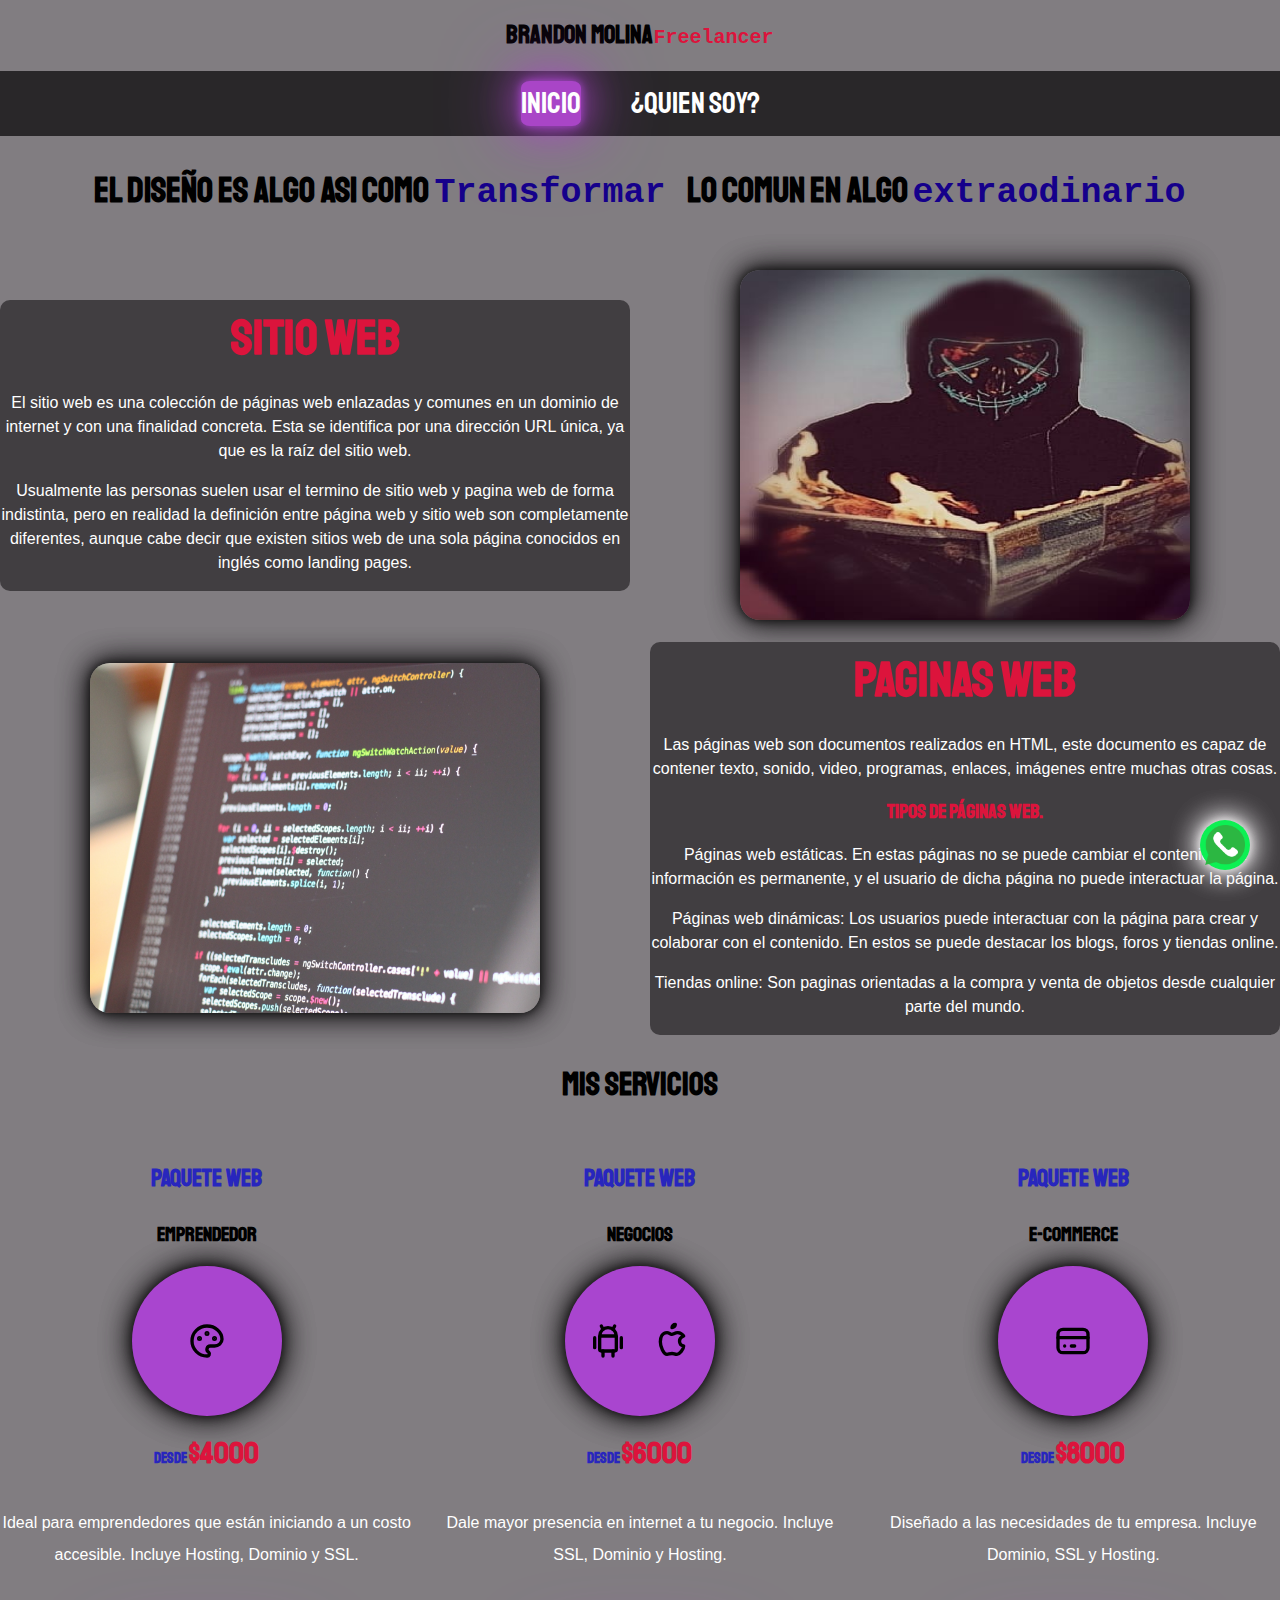
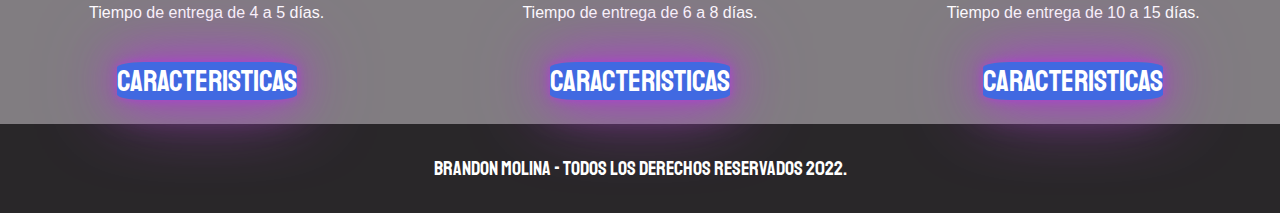
<file: index.html>
<!DOCTYPE html>
<html lang="en">
<head>
    <meta charset="UTF-8">
    <meta http-equiv="X-UA-Compatible" content="IE=edge">
    <meta name="viewport" content="width=device-width, initial-scale=1.0">
    <title>Desarrollo Web</title>
    <link rel="stylesheet" href="css/normalize.css">
    <link href="https://fonts.googleapis.com/css2?family=Staatliches&display=swap" rel="stylesheet">
    <link rel="stylesheet" href="css/estilos.css">
    
</head>
<body>
    <a href="https://wa.me/525535648627?text=Quiero%20realizar%20un%20proyecto%20web" class="btn-wsp" target="_blank">
        <img src="img/icono.png"  class="icon-whatsapp">
	</a>
    <header>
        <h1 class="logo">Brandon Molina<samp class="titulo">Freelancer</samp> </h1>
    </header>
    <nav class="navegacion">
        <a class="navegacion__enlace navegacion__enlace--Activo" href="#">Inicio</a>
        <a class="navegacion__enlace" href="sobremi.html">¿Quien soy?</a>
    </nav>
    <main>
        
        <h2 class="intro">El diseño es algo asi como <samp class="luz">Transformar </samp>lo comun en algo <samp class="luz">extraodinario</samp> </h2>
        <section>

            <div class="nosotros">

                <img class="nosotros__imagen" src="img/br.jpg" alt="imagen nosotros">
                <div class="nosotros__contenido">
                    <h3 class="Sitio">Sitio web</h3>
                    <p>El sitio web es una colección de páginas web enlazadas y comunes en un dominio de internet y con una finalidad concreta. Esta se identifica por una dirección URL única, ya que es la raíz del sitio web.</p>
                    <p>Usualmente las personas suelen usar el termino de sitio web y pagina web de forma indistinta, pero en realidad la definición entre página web y sitio web son completamente diferentes, aunque cabe decir que existen sitios web de una sola página conocidos en inglés como landing pages.</p>
                </div>
                

                <img class="nosotros__imagen--d" src="img/br4.jpg" alt="imagen nosotros">
                <div class="nosotros__contenido--d">
                    <h3 class="Sitio">Paginas web</h3>
                    <p>Las páginas web son documentos realizados en HTML, este documento es capaz de contener texto, sonido, video, programas, enlaces, imágenes entre muchas otras cosas.</p>
                    <h3 class="tiposdepaginas"> Tipos de páginas web.</h3>
                    <p>Páginas web estáticas. En estas páginas no se puede cambiar el contenido. La información es permanente, y el usuario de dicha página no puede interactuar la página.</p>
                    <p>Páginas web dinámicas: Los usuarios puede interactuar con la página para crear y colaborar con el contenido. En estos se puede destacar los blogs, foros y tiendas online.</p>
                    <p>Tiendas online: Son paginas orientadas a la compra y venta de objetos desde cualquier parte del mundo.</p>
                </div>
            
            </div>
            

        </section>
        
        <h2>Mis servicios</h2>
        <div class="servicios">
            <section class="servicio">
                <h3>Paquete web</h3>
                <h2 class="basico">Emprendedor</h2>
                <div class="iconos">
                    <svg xmlns="http://www.w3.org/2000/svg" class="icon icon-tabler icon-tabler-palette" width="40" height="40" viewBox="0 0 24 24" stroke-width="2" stroke="#000000" fill="none" stroke-linecap="round" stroke-linejoin="round">
                        <path stroke="none" d="M0 0h24v24H0z" fill="none"/>
                        <path d="M12 21a9 9 0 1 1 0 -18a9 8 0 0 1 9 8a4.5 4 0 0 1 -4.5 4h-2.5a2 2 0 0 0 -1 3.75a1.3 1.3 0 0 1 -1 2.25" />
                        <circle cx="7.5" cy="10.5" r=".5" fill="currentColor" />
                        <circle cx="12" cy="7.5" r=".5" fill="currentColor" />
                        <circle cx="16.5" cy="10.5" r=".5" fill="currentColor" />
                    </svg>
                </div>
                <h3 class="desde">desde <span class="precio">$4000</span></h3>
                <p>Ideal para emprendedores que están iniciando a un costo accesible. Incluye Hosting, Dominio y SSL.</p>
                <p class="tiempo">Tiempo de entrega de 4 a 5 días.</p>
                <nav>
                    <a href="emprendor.html" class="navegacion__enlace navegacion__enlace--Activo navegacion__enla">Caracteristicas</a>
                </nav>
            </section>

            <section class="servicio">
                <h3>Paquete web</h3>
                <h2 class="basico">Negocios</h2>
                <div class="iconos">
                    <svg xmlns="http://www.w3.org/2000/svg" class="icon icon-tabler icon-tabler-brand-android" width="40" height="40" viewBox="0 0 24 24" stroke-width="2" stroke="#000000" fill="none" stroke-linecap="round" stroke-linejoin="round">
                        <path stroke="none" d="M0 0h24v24H0z" fill="none"/>
                        <line x1="4" y1="10" x2="4" y2="16" />
                        <line x1="20" y1="10" x2="20" y2="16" />
                        <path d="M7 9h10v8a1 1 0 0 1 -1 1h-8a1 1 0 0 1 -1 -1v-8a5 5 0 0 1 10 0" />
                        <line x1="8" y1="3" x2="9" y2="5" />
                        <line x1="16" y1="3" x2="15" y2="5" />
                        <line x1="9" y1="18" x2="9" y2="21" />
                        <line x1="15" y1="18" x2="15" y2="21" />
                    </svg>
                    <svg xmlns="http://www.w3.org/2000/svg" class="icon icon-tabler icon-tabler-brand-apple" width="40" height="40" viewBox="0 0 24 24" stroke-width="2" stroke="#000000" fill="none" stroke-linecap="round" stroke-linejoin="round">
                        <path stroke="none" d="M0 0h24v24H0z" fill="none"/>
                        <path d="M9 7c-3 0 -4 3 -4 5.5c0 3 2 7.5 4 7.5c1.088 -.046 1.679 -.5 3 -.5c1.312 0 1.5 .5 3 .5s4 -3 4 -5c-.028 -.01 -2.472 -.403 -2.5 -3c-.019 -2.17 2.416 -2.954 2.5 -3c-1.023 -1.492 -2.951 -1.963 -3.5 -2c-1.433 -.111 -2.83 1 -3.5 1c-.68 0 -1.9 -1 -3 -1z" />
                        <path d="M12 4a2 2 0 0 0 2 -2a2 2 0 0 0 -2 2" />
                    </svg>
                </div>
                <h3 class="desde">desde <span class="precio">$6000</span></h3>
                <p>Dale mayor presencia en internet a tu negocio. Incluye SSL, Dominio y Hosting.</p>
                <p class="tiempo">Tiempo de entrega de 6 a 8 días.</p>
                <nav>
                    <a href="negocios.html" class="navegacion__enlace navegacion__enlace--Activo navegacion__enla">Caracteristicas</a>
                </nav>
            </section>

            <section class="servicio">
                <h3>Paquete web</h3>
                <h2 class="basico">E-Commerce</h2>
                <div class="iconos">
                    <svg xmlns="http://www.w3.org/2000/svg" class="icon icon-tabler icon-tabler-credit-card" width="40" height="40" viewBox="0 0 24 24" stroke-width="2" stroke="#000000" fill="none" stroke-linecap="round" stroke-linejoin="round">
                        <path stroke="none" d="M0 0h24v24H0z" fill="none"/>
                        <rect x="3" y="5" width="18" height="14" rx="3" />
                        <line x1="3" y1="10" x2="21" y2="10" />
                        <line x1="7" y1="15" x2="7.01" y2="15" />
                        <line x1="11" y1="15" x2="13" y2="15" />
                    </svg>
                </div>
                <h3 class="desde">desde <span class="precio">$8000</span></h3>
                <p>Diseñado a las necesidades de tu empresa. Incluye Dominio, SSL y Hosting.</p>
                <p class="tiempo">Tiempo de entrega de 10 a 15 días.</p>
                <nav>
                    <a href="E-commerce.html" class="navegacion__enlace navegacion__enlace--Activo navegacion__enla">Caracteristicas</a>
                </nav>
            </section>
        </div>
        <section>
    </main>
    <footer class="footer">
        <p class="footer__texto">Brandon Molina - todos los derechos reservados 2022.</p>
    </footer>
</body>
</html>
</file>
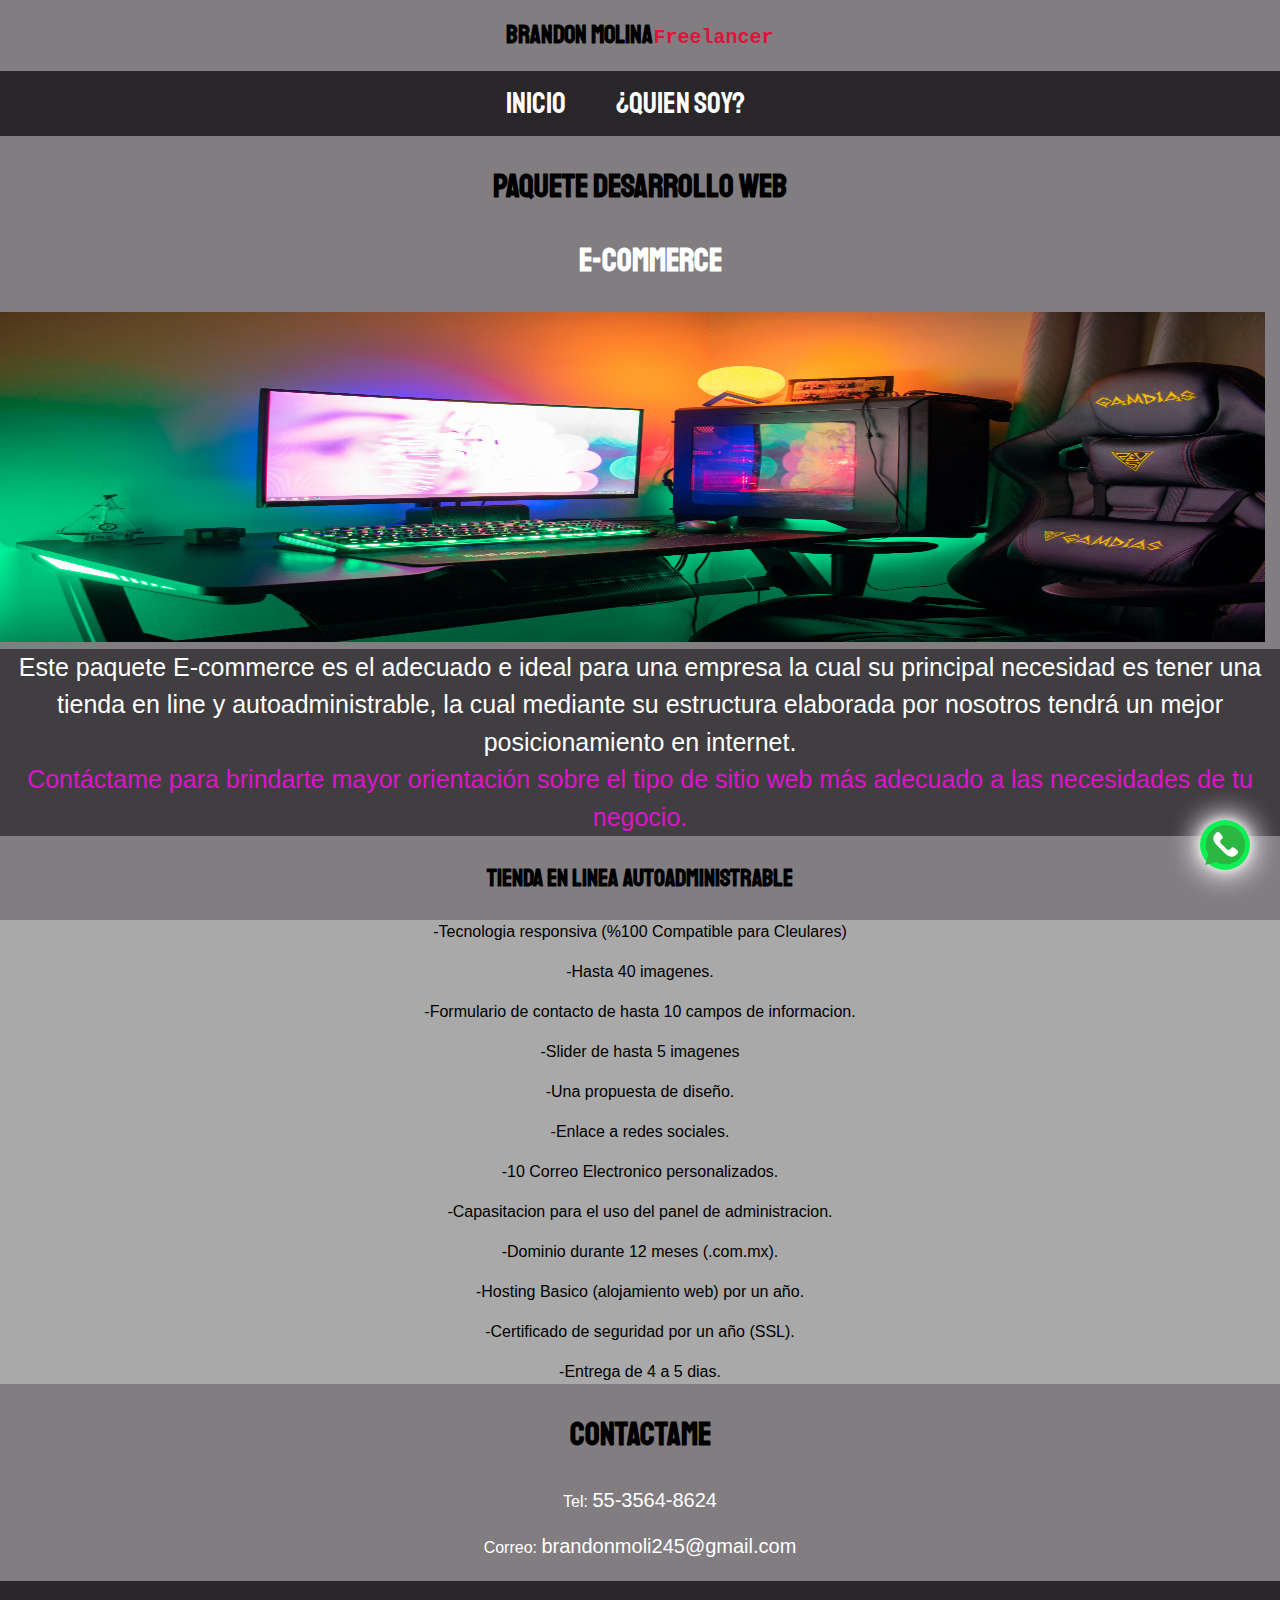
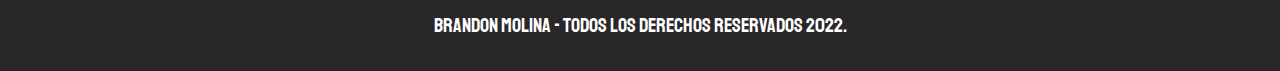
<file: E-commerce.html>
<!DOCTYPE html>
<html lang="en">
<head>
    <meta charset="UTF-8">
    <meta http-equiv="X-UA-Compatible" content="IE=edge">
    <meta name="viewport" content="width=device-width, initial-scale=1.0">
    <title>Diseño E-commerce</title>
    <link rel="stylesheet" href="css/normalize.css">
    <link href="https://fonts.googleapis.com/css2?family=Staatliches&display=swap" rel="stylesheet">
    <link rel="stylesheet" href="css/estilos.css">
</head>
<body>
    <header>
        <h1 class="logo">Brandon Molina<samp class="titulo">Freelancer</samp> </h1>
    </header>
    <nav class="navegacion">
        <a class="navegacion__enlace" href="index.html">Inicio</a>
        <a class="navegacion__enlace" href="sobremi.html">¿Quien soy?</a>
        <a href="https://wa.me/525535648627?text=Quiero%20realizar%20un%20proyecto%20web" class="btn-wsp" target="_blank">
            <img src="img/icono.png" alt="" class="icon-whatsapp">
        </a>
    </nav>
    <main>
        <section>
            <h2>Paquete desarrollo web</h2>
            <h2 class="titulo_paq">E-commerce</h2>
        </section>
        <section>
            <div class="servicio_emp">
                <img src="img/img1.jpg" alt="E-commerce" class="img_serv--ecommerce">
                <p class="servcio_emp--contenido">Este paquete E-commerce es el adecuado e ideal para una empresa la cual su principal necesidad es tener una tienda en line y autoadministrable, la cual mediante su estructura elaborada por nosotros tendrá un mejor posicionamiento en internet.</p>
                <p class="servcio_emp--contenido servicio_emp--contenidos">Contáctame para brindarte mayor orientación sobre el tipo de sitio web más adecuado a las necesidades de tu negocio.</p>

            </div>
        </section>
        <section>
            <h3>Tienda en linea autoadministrable</h3>
            <div class="Contendio_paq">
                <p class="Contendio_paqs">-Tecnologia responsiva (%100 Compatible para Cleulares)</p>
                <p class="Contendio_paqs">-Hasta 40 imagenes.</p>
                <p class="Contendio_paqs">-Formulario de contacto de hasta 10 campos de informacion.</p>
                <p class="Contendio_paqs">-Slider de hasta 5 imagenes</p>
                <p class="Contendio_paqs">-Una propuesta de diseño.</p>
                <p class="Contendio_paqs">-Enlace a redes sociales.</p>
                <p class="Contendio_paqs">-10 Correo Electronico personalizados.</p>
                <p class="Contendio_paqs">-Capasitacion para el uso del panel de administracion.</p>
                <p class="Contendio_paqs">-Dominio durante 12 meses (.com.mx).</p>
                <p class="Contendio_paqs">-Hosting Basico (alojamiento web) por un año.</p>
                <p class="Contendio_paqs">-Certificado de seguridad por un año (SSL).</p>
                <p class="Contendio_paqs">-Entrega de 4 a 5 dias.</p>
            </div>
        </section>
        <section class="contacto">
            <h2>Contactame</h2>
            <div>
                <p>Tel:
                    <a href="Tel:5535648627" class="num"> 55-3564-8624</a>
                </p>
            </div>
            <div>
                <p>Correo:
                    <a href="mailto:brandonmoli245@gmail.com" class="correo">brandonmoli245@gmail.com </a>
                </p>
                
            </div>

        </section>
    </main>
    <footer class="footer">
        <p class="footer__texto">Brandon Molina - todos los derechos reservados 2022.</p>
    </footer>
</body>
</html>
</file>
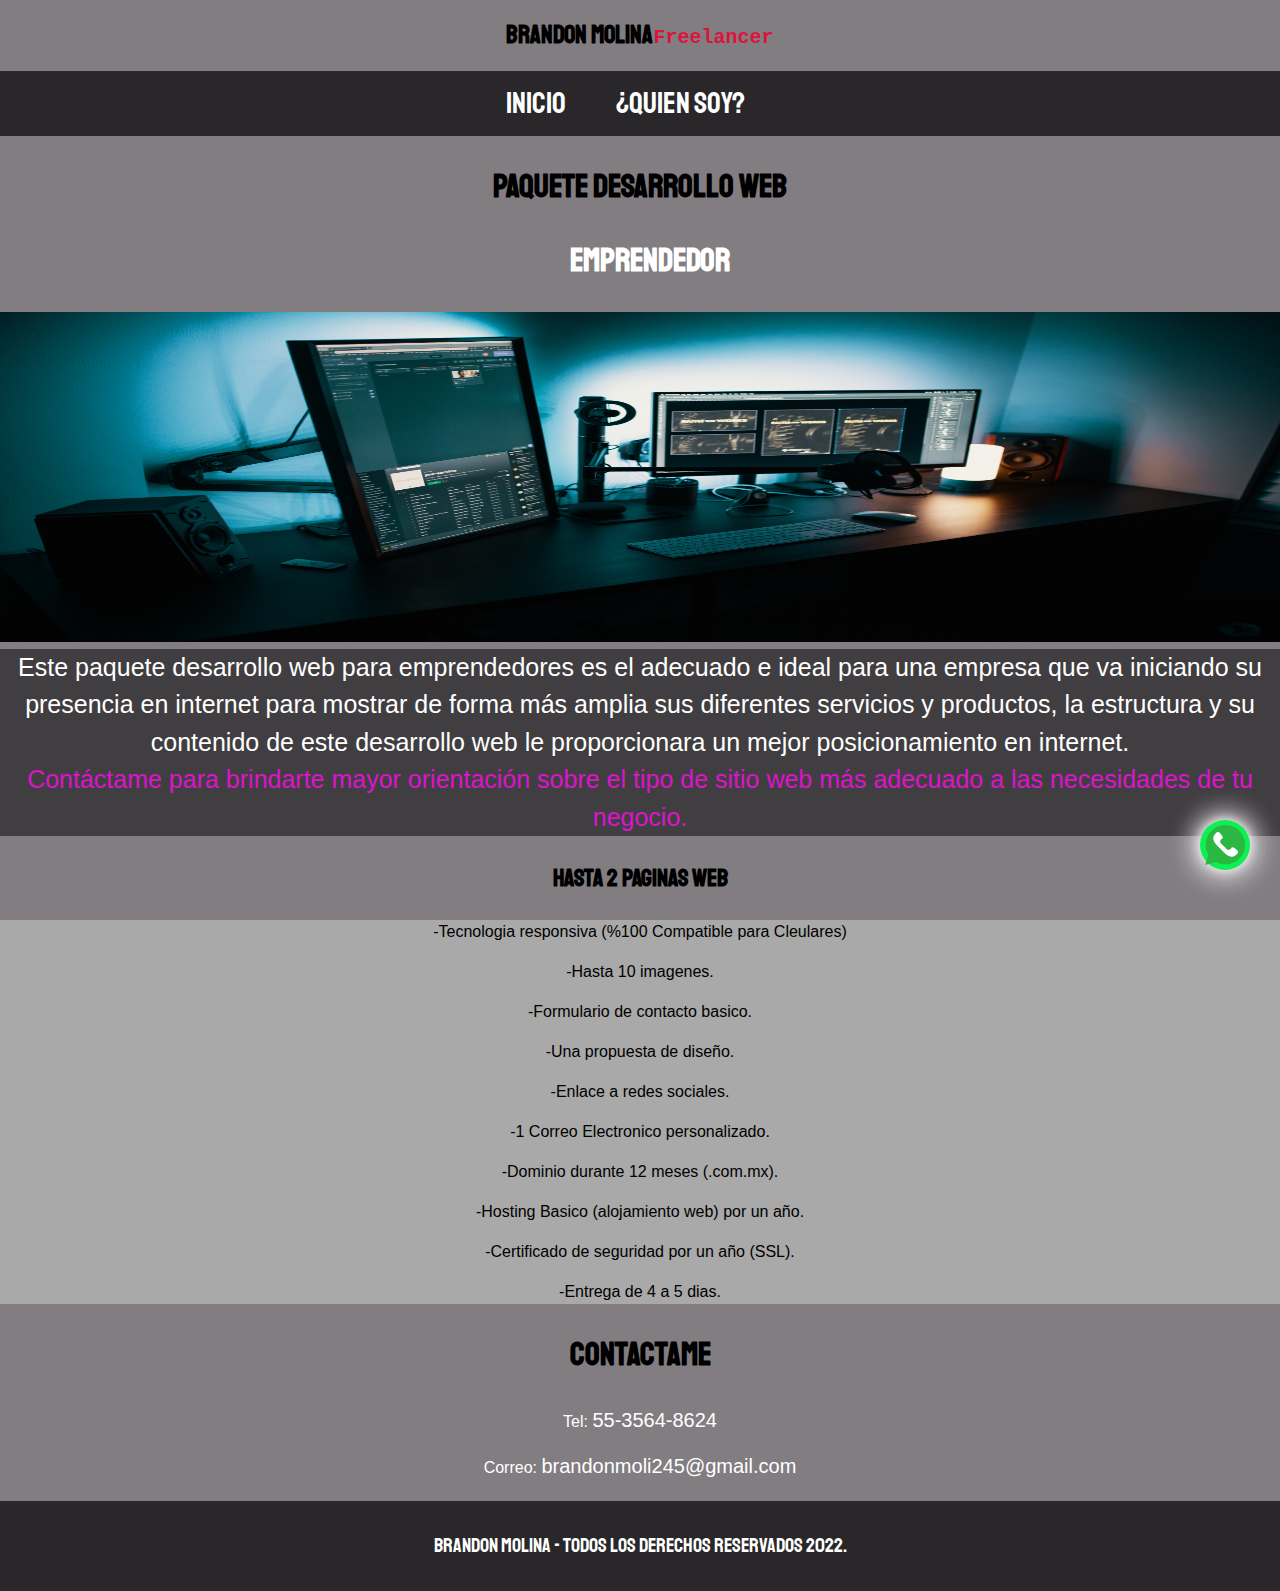
<file: emprendor.html>
<!DOCTYPE html>
<html lang="en">
<head>
    <meta charset="UTF-8">
    <meta http-equiv="X-UA-Compatible" content="IE=edge">
    <meta name="viewport" content="width=device-width, initial-scale=1.0">
    <title>Diseño Emprendedor</title>
    <link rel="stylesheet" href="css/normalize.css">
    <link href="https://fonts.googleapis.com/css2?family=Staatliches&display=swap" rel="stylesheet">
    <link rel="stylesheet" href="css/estilos.css">
</head>
<body>
    <header>
        <h1 class="logo">Brandon Molina<samp class="titulo">Freelancer</samp> </h1>
    </header>
    <nav class="navegacion">
        <a class="navegacion__enlace" href="index.html">Inicio</a>
        <a class="navegacion__enlace" href="sobremi.html">¿Quien soy?</a>
        <a href="https://wa.me/525535648627?text=Quiero%20realizar%20un%20proyecto%20web" class="btn-wsp" target="_blank">
            <img src="img/icono.png" alt="" class="icon-whatsapp">
        </a>
    </nav>
    <main>
        <section>
            <h2>Paquete desarrollo web</h2>
            <h2 class="titulo_paq">Emprendedor</h2>
        </section>
        <section>
            <div class="servicio_emp">
                <img src="img/br5.jpg" alt="Desallo web" class="img_serv">
                <p class="servcio_emp--contenido">Este paquete desarrollo web para emprendedores es el adecuado e ideal para una empresa que va iniciando su presencia en internet para mostrar de forma más amplia sus diferentes servicios y productos, la estructura y su contenido de este desarrollo web le proporcionara un mejor posicionamiento en internet.</p>
                <p class="servcio_emp--contenido servicio_emp--contenidos">Contáctame para brindarte mayor orientación sobre el tipo de sitio web más adecuado a las necesidades de tu negocio.</p>

            </div>
        </section>
        <section>
            <h3>hasta 2 paginas web</h3>
            <div class="Contendio_paq">
                <p class="Contendio_paqs">-Tecnologia responsiva (%100 Compatible para Cleulares)</p>
                <p class="Contendio_paqs">-Hasta 10 imagenes.</p>
                <p class="Contendio_paqs">-Formulario de contacto basico.</p>
                <p class="Contendio_paqs">-Una propuesta de diseño.</p>
                <p class="Contendio_paqs">-Enlace a redes sociales.</p>
                <p class="Contendio_paqs">-1 Correo Electronico personalizado.</p>
                <p class="Contendio_paqs">-Dominio durante 12 meses (.com.mx).</p>
                <p class="Contendio_paqs">-Hosting Basico (alojamiento web) por un año.</p>
                <p class="Contendio_paqs">-Certificado de seguridad por un año (SSL).</p>
                <p class="Contendio_paqs">-Entrega de 4 a 5 dias.</p>
            </div>
        </section>
        <section class="contacto">
            <h2>Contactame</h2>
            <div>
                <p>Tel:
                    <a href="Tel:5535648627" class="num"> 55-3564-8624</a>
                </p>
            </div>
            <div>
                <p>Correo:
                    <a href="mailto:brandonmoli245@gmail.com" class="correo">brandonmoli245@gmail.com </a>
                </p>
                
            </div>

        </section>
    </main>
    <footer class="footer">
        <p class="footer__texto">Brandon Molina - todos los derechos reservados 2022.</p>
    </footer>
</body>
</html>
</file>
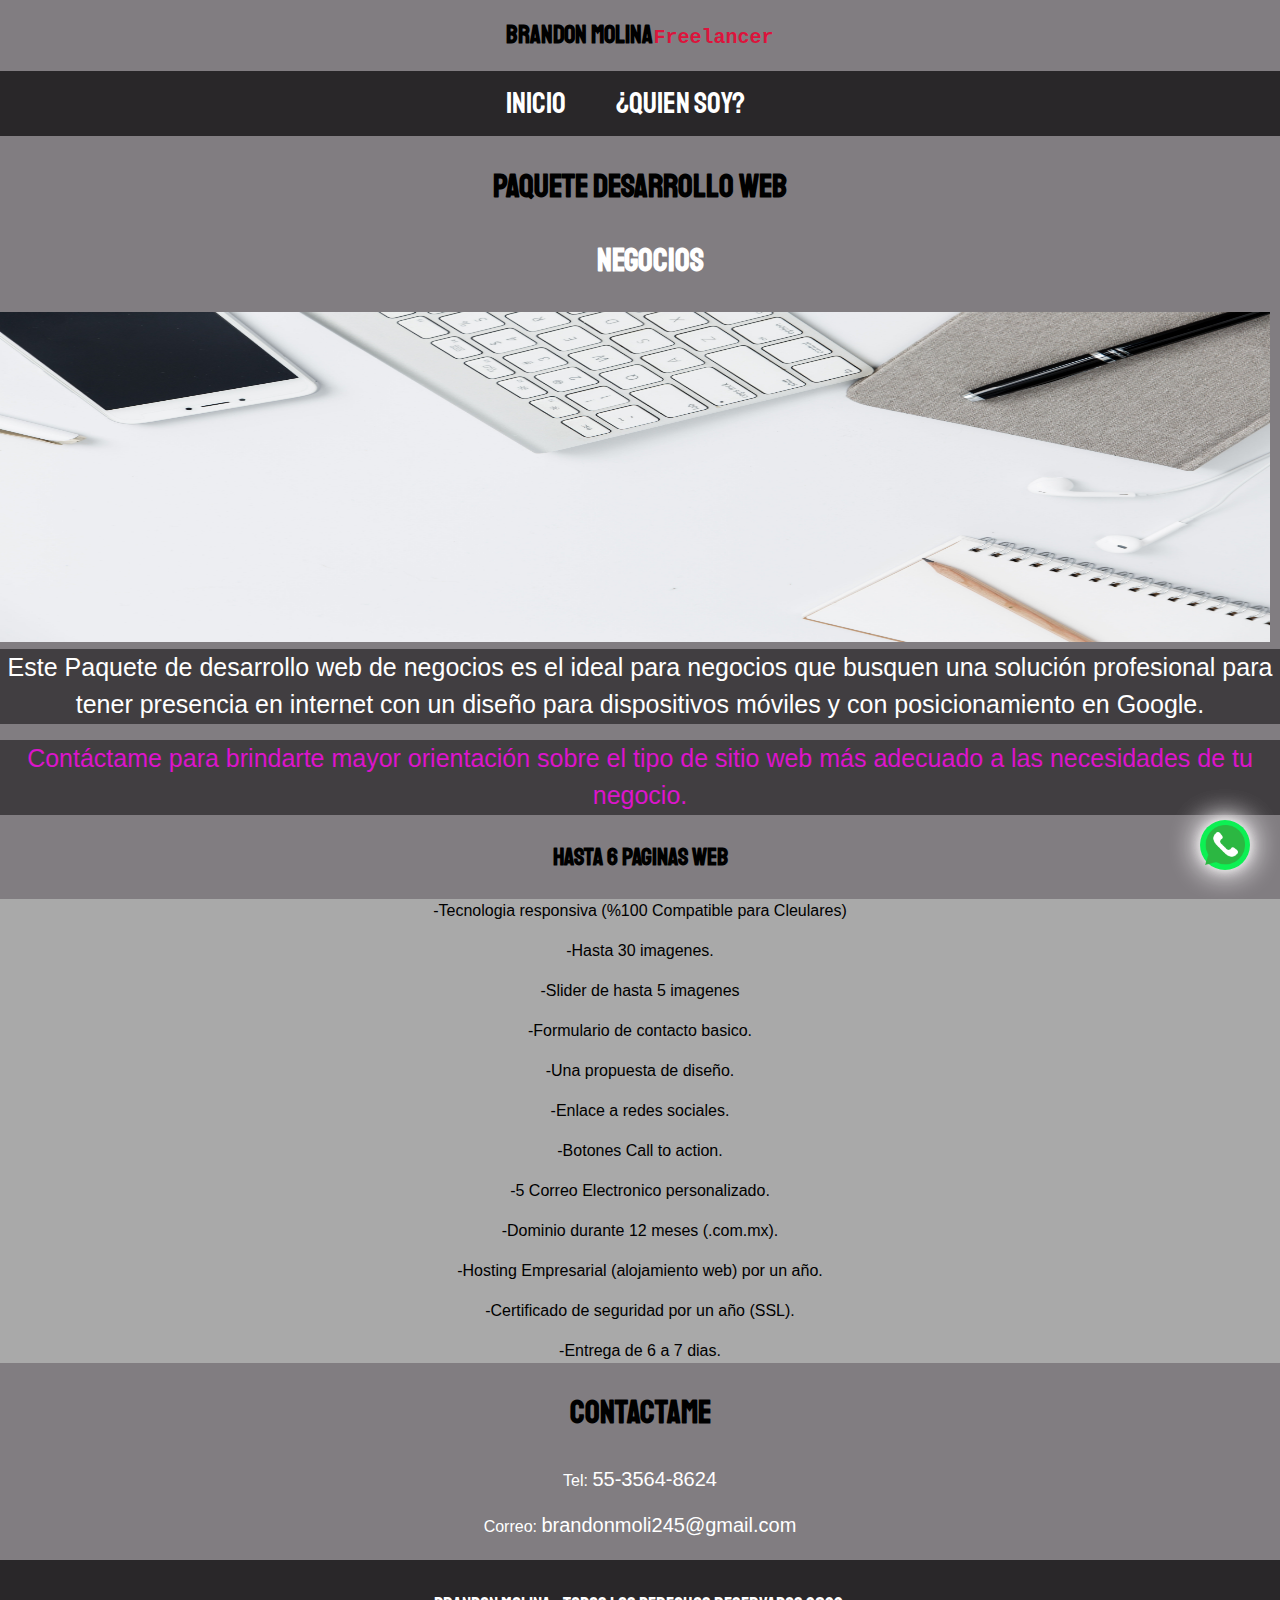
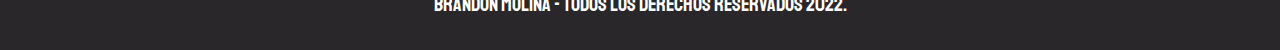
<file: negocios.html>
<!DOCTYPE html>
<html lang="en">
<head>
    <meta charset="UTF-8">
    <meta http-equiv="X-UA-Compatible" content="IE=edge">
    <meta name="viewport" content="width=device-width, initial-scale=1.0">
    <title>Diseño para negocios</title>
    <link rel="stylesheet" href="css/normalize.css">
    <link href="https://fonts.googleapis.com/css2?family=Staatliches&display=swap" rel="stylesheet">
    <link rel="stylesheet" href="css/estilos.css">
</head>
<body>
    <header>
        <h1 class="logo">Brandon Molina<samp class="titulo">Freelancer</samp> </h1>
    </header>
    <nav class="navegacion">
        <a class="navegacion__enlace" href="index.html">Inicio</a>
        <a class="navegacion__enlace" href="sobremi.html">¿Quien soy?</a>
        <a href="https://wa.me/525535648627?text=Quiero%20realizar%20un%20proyecto%20web" class="btn-wsp" target="_blank">
            <img src="img/icono.png" alt="whatsapp-contacto" class="icon-whatsapp">
        </a>
    </nav>
    <main>
        <section>
            <h2>Paquete desarrollo web</h2>
            <h2 class="titulo_paq">Negocios</h2>
        </section>
        <section>
            <div class="servicio_emp">
                <img src="img/br6.jpg" alt="Desallo web" class="img_serv-neg">
                <p class="servcio_emp--contenido">Este Paquete de desarrollo web de negocios es el ideal para negocios que busquen una solución profesional para tener presencia en internet con un diseño para dispositivos móviles y con posicionamiento en Google.<p>
                <p class="servcio_emp--contenido servicio_emp--contenidos">Contáctame para brindarte mayor orientación sobre el tipo de sitio web más adecuado a las necesidades de tu negocio.</p>

            </div>
        </section>
        <section>
            <h3>Hasta 6 paginas web</h3>
            <div class="Contendio_paq">
                <p class="Contendio_paqs">-Tecnologia responsiva (%100 Compatible para Cleulares)</p>
                <p class="Contendio_paqs">-Hasta 30 imagenes.</p>
                <p class="Contendio_paqs">-Slider de hasta 5 imagenes</p>
                <p class="Contendio_paqs">-Formulario de contacto basico.</p>
                <p class="Contendio_paqs">-Una propuesta de diseño.</p>
                <p class="Contendio_paqs">-Enlace a redes sociales.</p>
                <p class="Contendio_paqs">-Botones Call to action.</p>
                <p class="Contendio_paqs">-5 Correo Electronico personalizado.</p>
                <p class="Contendio_paqs">-Dominio durante 12 meses (.com.mx).</p>
                <p class="Contendio_paqs">-Hosting Empresarial (alojamiento web) por un año.</p>
                <p class="Contendio_paqs">-Certificado de seguridad por un año (SSL).</p>
                <p class="Contendio_paqs">-Entrega de 6 a 7 dias.</p>
            </div>
        </section>
        <section class="contacto">
            <h2>Contactame</h2>
            <div>
                <p>Tel:
                    <a href="Tel:5535648627" class="num"> 55-3564-8624</a>
                </p>
            </div>
            <div>
                <p>Correo:
                    <a href="mailto:brandonmoli245@gmail.com" class="correo">brandonmoli245@gmail.com </a>
                </p>
                
            </div>

        </section>
    </main>
    <footer class="footer">
        <p class="footer__texto">Brandon Molina - todos los derechos reservados 2022.</p>
    </footer>
</body>
</html>
</file>
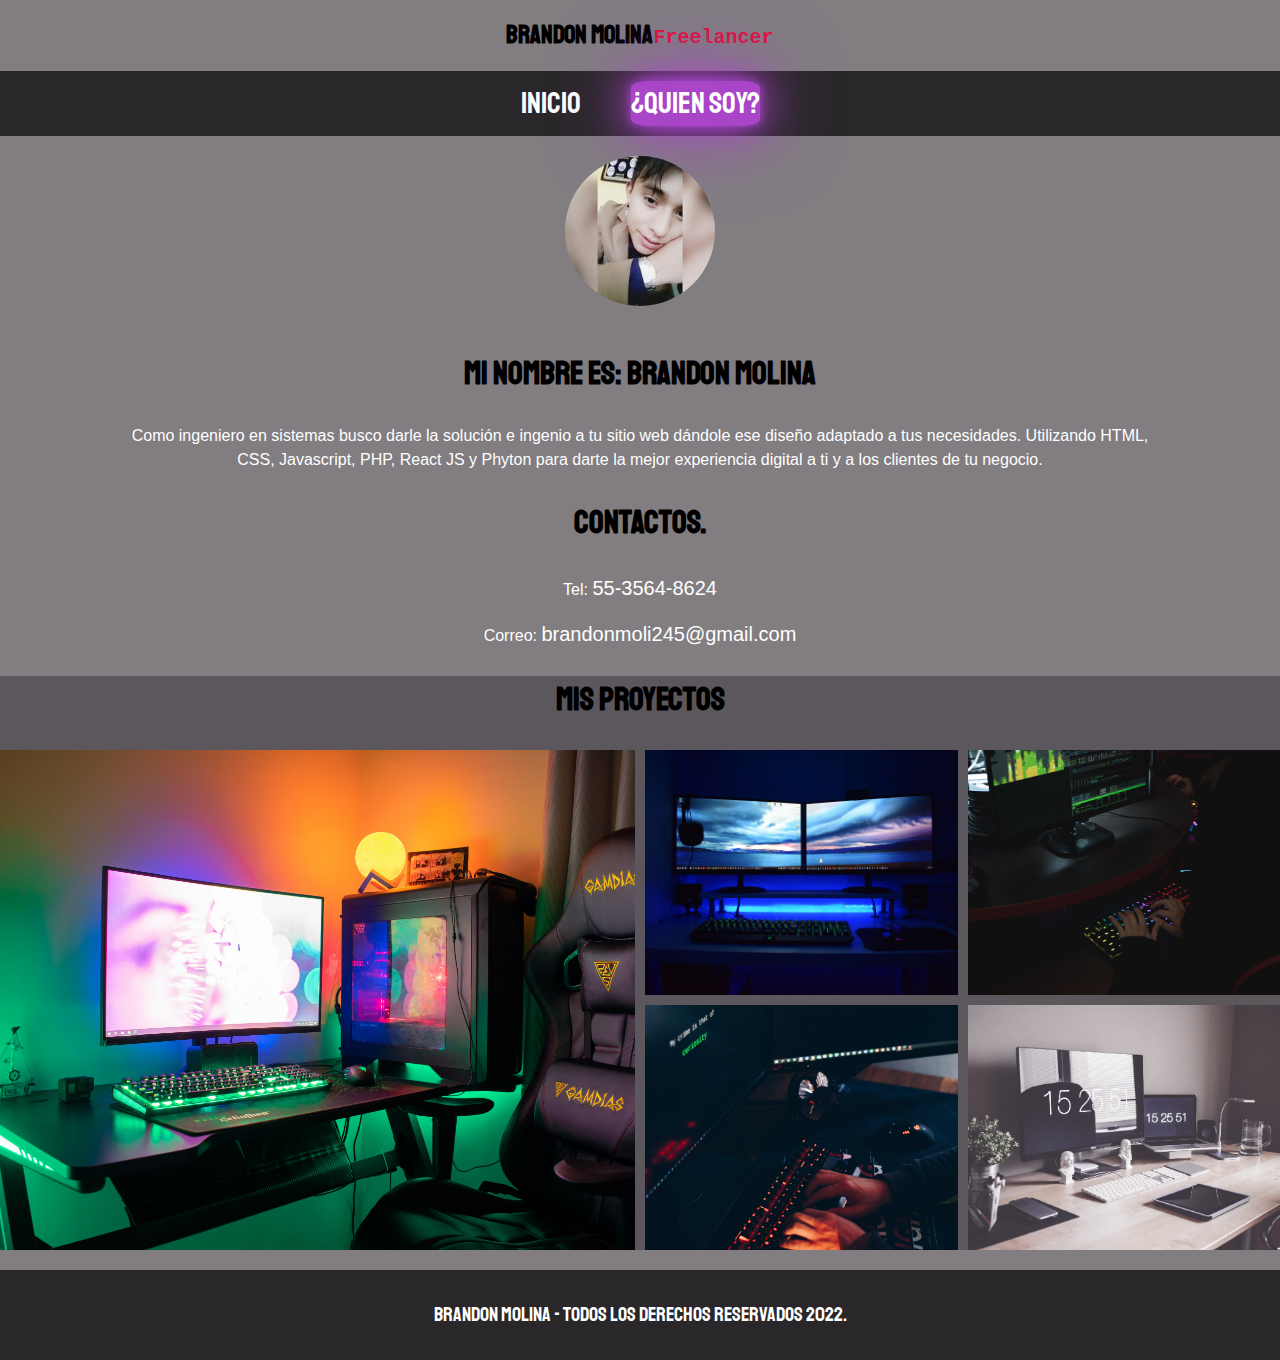
<file: sobremi.html>
<!DOCTYPE html>
<html lang="en">
<head>
    <meta charset="UTF-8">
    <meta http-equiv="X-UA-Compatible" content="IE=edge">
    <meta name="viewport" content="width=device-width, initial-scale=1.0">
    <link rel="stylesheet" href="css/normalize.css">
    <link href="https://fonts.googleapis.com/css2?family=Staatliches&display=swap" rel="stylesheet">
    <link rel="stylesheet" href="css/estilos.css">
    <title>Sobre mi</title>
</head>
<body>
    <header>
        <h1 class="logo">Brandon Molina<samp class="titulo">Freelancer</samp> </h1>
    </header>
    <nav class="navegacion">
        <a href="https://wa.me/525535648627?text=Quiero%20realizar%20un%20proyecto%20web" class="btn-wsp" target="_blank">
            <img src="img/icono.png" alt="" class="icon-whatsapp">
        </a>
        <a class="navegacion__enlace" href="index.html">Inicio</a>
        <a class="navegacion__enlace navegacion__enlace--Activo" href="#">¿Quien soy?</a>
    </nav>

    <main>
        <section class="presentation container">
            <img src="img/br7.jpg" class="presentation_picture" alt="quien soy">

            <h2 class="subtitle">Mi nombre es: Brandon Molina
            </h2>

            <p class="presentation_copy">Como ingeniero en sistemas busco darle la solución e ingenio a tu sitio web dándole ese diseño adaptado a tus necesidades. Utilizando HTML, CSS, Javascript, PHP, React JS y Phyton para darte la mejor experiencia digital a ti y a los clientes de tu negocio.</p>
            <h2>Contactos.</h2>
            <div>
                <p>Tel:
                    <a href="Tel:5535648627" class="num"> 55-3564-8624</a>
                </p>
            </div>
            <div>
                <p>Correo:
                    <a href="mailto:brandonmoli245@gmail.com" class="correo">brandonmoli245@gmail.com </a>
                </p>
                
            </div>
            

        </section>
        <section class="projects">
            <div class="container">
                <h2 class="subtitle">Mis proyectos</h2>
                <div class="projects_grid">

                    <article class="projects_item">
                        <img src="img/img1.jpg" class="projects_img" alt="proyecto">
                        <div class="projects_hover">
                            <h2 class="projects_title">proximamente</h2>
                            <i class="far fa-file-alt projects_icon"></i>
                        </div>
                    </article>

                    <article class="projects_item">
                        <img src="img/img2.jpg" class="projects_img" alt="proyecto">
                        <div class="projects_hover">
                            <h2 class="projects_title">proximamente</h2>
                            <i class="far fa-file-alt projects_icon"></i>
                        </div>
                    </article>

                    <article class="projects_item">
                        <img src="img/img3.jpg" class="projects_img" alt="proyecto">
                        <div class="projects_hover">
                            <h2 class="projects_title">proximamente</h2>
                            <i class="far fa-file-alt projects_icon"></i>
                        </div>
                    </article>

                    <article class="projects_item">
                        <img src="img/img4.jpg" class="projects_img" alt="proyecto">
                        <div class="projects_hover">
                            <h2 class="projects_title">proximamente</h2>
                            <i class="far fa-file-alt projects_icon"></i>
                        </div>
                    </article>

                    <article class="projects_item">
                        <img src="img/img5.jpg" class="projects_img" alt="proyecto">
                        <div class="projects_hover">
                            <h2 class="projects_title">proximamente</h2>
                            <i class="far fa-file-alt projects_icon"></i>
                        </div>
                    </article>

                </div>
            </div>
        </section>
    </main>

    <footer class="footer">
        <p class="footer__texto">Brandon Molina - todos los derechos reservados 2022.</p>
    </footer>
    
    
</body>
</html>
</file>
<file: css/estilos.css>
:root{
    --primario: #4c474cb4;
    --primarioObscuro: #292729;
    --secundario: #ffce00;
    --secundarioObscuro: rgb(233,287,2);
    --blanco: #fff;
    --negro: #000;

    --FuentePrincipal: 'Staatliches', cursive;
}

html {
    box-sizing: border-box;
    font-size: 62.5%;
  }
*, *:before, *:after {
    box-sizing: inherit;
}
body {
    background-color: var(--primario);
    font-size: 1.6rem;
    line-height: 1.5;
}
p{
    font-size: 1.6rem;
    font-family: Arial, Helvetica, sans-serif;
    color: var(--blanco);
}
a{
    text-decoration: none;
}

.contenedor{
    max-width: 120rem;
    margin: 0 auto;
}
h1,h2,h3{
    text-align: center;
    color: var(--negro);
    font-family: var(--FuentePrincipal);
}
h1{
    font-size: 2.5rem;
}
h2{
    font-size: 3.2rem;
}
h3{
    font-size: 2.4rem;
}

/*header*/
.header{
    display: flex;
    justify-content: center;
}
.titulo{
    font-size: 2rem;
    color: rgb(220, 20, 60);
}
.navegacion{
    background-color: var(--primarioObscuro);
    padding: 1rem 0;
    display: flex;
    justify-content: center;
    gap: 2rem;
}
.navegacion__enlace{
    font-family: var(--FuentePrincipal);
    color: var(--blanco);
    font-size: 3rem;
    margin-right: 3rem;
}
.navegacion__enlace:last-of-type{ /*selecciona el ultimo*/
    margin-right: 0;
}
.navegacion__enlace--Activo,
.navegacion__enlace:hover {
    background-color: #a945c7;
    border-radius: 15%;
    box-shadow: 0 0 10px #a945cf, 0 0 40px #a945c7, 0 0 80px #a945c7;
}
.footer{
    background-color: var(--primarioObscuro);
    margin-top: 2rem;
    padding: 1rem;
}
.footer__texto{
    font-family: var(--FuentePrincipal);
    text-align: center;
    font-size: 2rem;
}
.luz{
    color: rgb(21, 0, 139);
}
.intro{
    font-size: 3.5rem;
}
@media (min-width: 768px){
    .nosotros{
        grid-template-columns: repeat(2, 1fr);
        grid-template-rows: 1fr 1fr;
        column-gap: 2rem;
    }
}
.nosotros{
    display: grid;
    grid-template-rows: repeat(4, 1fr);
}
.nosotros__imagen{
    grid-row: 1 / 2;
    border-radius: 2rem;
    margin: auto;
    width: 25rem;
    height: 35rem;
    box-shadow: 0 0 10px #111111, 0 0 30px #201e20, 0 0 30px #201e20;
}
.nosotros__contenido{
    grid-row: 2 / 3;
    width: auto;
    height: auto;
    background-color: #413e41;
    text-align: center;
    border-radius: 1rem;
}
.nosotros__imagen--d{
    grid-row: 3 / 4;
    border-radius: 2rem;
    width: 25rem;
    height: 35rem;
    margin: auto;
    box-shadow: 0 0 10px #111111, 0 0 30px #201e20, 0 0 30px #201e20;
}
.nosotros__contenido--d{
    grid-row: 4 / 5;   
    width: auto;
    height: auto;
    background-color: #413e41;
    text-align: center;
    border-radius: 1rem;
}
@media (min-width: 360px){
    .nosotros__imagen{
        width: 36rem;
        height: 35rem;
    }
    .nosotros__contenido{
        width: auto;
        height: auto;
    }
    .nosotros__imagen--d{
        width: 35rem;
        height: 35rem;
    }
    
}
@media (min-width: 450px){
    .nosotros__imagen{
        width: 50rem;
        height: 35rem;
    }
    .nosotros__imagen--d{
        width: 50rem;
        height: 40rem;
    }
}
@media (min-width: 768px){
    .nosotros{
        grid-template-rows: repeat(2, 1fr);
    }
    .nosotros__imagen{
        grid-column: 2 / 3;
        width: 35rem;
        height: 35rem;
    }
    .nosotros__imagen--d{
        grid-row: 2 / 3;
        width: 35rem;
        height: 35rem;
    }
    .nosotros__contenido{
        grid-column: 1 / 2;
        grid-row: 1 / 2;
    }
    .nosotros__contenido--d{
        grid-column: 2 / 3;
        grid-row: 2 / 3;
    }
}
@media (min-width: 1140px){
    .nosotros__imagen{
        width: 45rem;
        height: 35rem;
    }
    .nosotros__imagen--d{
        width: 45rem;
        height: 35rem;
    }
    .nosotros__contenido{
        margin: auto;
    }
    .nosotros__contenido--d{
        margin: auto;
    }
}



/*sobre mi*/
.presentation{
    padding-top: 0;
    text-align: center;
}
.presentation_picture{
    width: 150px;
    height: 150px;
    border-radius: 50%;
    margin-top: 2rem;
    margin-bottom: 1rem;
    object-fit: cover;
}

.presentation_copy{
    width: 80%;
    margin: 0 auto;
}

.presentation_cta{
    display: inline-block;
    margin-top: 4rem;
    background: #a945c7 ;
    color: #fff;
    text-decoration: none;
    border-radius: 2rem;
}

/*projects*/

.projects{
    background: var(--primario);
}
.projects_grid{
    display: grid;
    height: 500px;
    grid-template-areas: 
    "img1 img1 img2 img3"
    "img1 img1 img4 img5";
    gap: 10px;
}
.projects_item{
    position: relative;
    width: 100%;
    height: 100%;
    overflow: hidden;
}
.projects_img{
    width: 100%;
    height: 100%;
    object-fit: cover;
    cursor: pointer;
}

.projects_item:nth-of-type(1){
    grid-area: img1;
}

.projects_item:nth-of-type(2){
    grid-area: img2;
}

.projects_item:nth-of-type(3){
    grid-area: img3;
}

.projects_item:nth-of-type(4){
    grid-area: img4;
}

.projects_item:nth-of-type(5){
    grid-area: img5;
}

.projects_hover{
    position: absolute;
    background: #dc143c8c;
    top: 0;
    left: 0;
    width: 100%;
    height: 100%;
    color: #fff;
    text-align: center;
    display: flex;
    flex-direction: column;
    justify-content: center;
    transform: translateX(100%);
    cursor: pointer;
    transition: transform .3s ease-in-out;
}

.projects_item:hover .projects_hover{
    transform: translateX(0%);
}

.projects_icon{
    margin-top: 10px;
    font-size: 30px;
}
@media screen and (max-width:800px){
    .projects_grid{
        grid-template-areas: 
        "img1 img1 img2 img2"
        "img1 img1 img3 img3"
        "img4 img4 img5 img5";   
    }
    .contac_title{
        font-size: 12.2px;
        line-height: 20px;
        color: #fff;
    }
}
@media screen and (max-width: 500px){
    .projects_grid{
        grid-template-areas: 
        "img1"
        "img2"
        "img3"
        "img4"
        "img5";
        height: auto;
        grid-template-rows: repeat(5, 250px);
    }
}
/*servicios*/
.servicios{
    scroll-snap-align: center;
    scroll-snap-stop: always;
}

@media (min-width:768px){
    .servicios{
        display: grid;
        grid-template-columns: 1fr 1fr 1fr;
        column-gap: 20px;
    }
}
.servicio{
    display: flex;
    flex-direction: column;
    align-items: center;
}

.servicio h3{
    color: #2826bd;
    font-weight: 700;
}
.servicio p{
    line-height: 2;
    text-align: center;
}
.servicio .iconos{
    height: 15rem;
    width: 15rem;
    background-color: #a945cf;
    box-shadow: 0 0 10px #111111, 0 0 30px #201e20, 0 0 30px #201e20;
    border-radius: 50%;
    display: flex;
    justify-content: space-evenly;
    align-items: center;
}
.desde{
    font-size: 1.5rem;
}
.precio{
    font-size: 3rem;
    color:rgb(220, 20, 60);
}
.basico{
    font-size: 2rem;
    margin-top: 0rem;
}
.tiempo{
    margin-top: 1rem;
    margin-bottom: 3rem;
}
.navegacion__enla{
    background-color: royalblue;
}


.btn-wsp:hover{
    text-decoration: none;
    color: #0df053;
    background: #fff;
}
.icon-whatsapp{
    width: 2rem;
    height: 2rem;
    margin-left: .5rem;
    margin-top: .5rem;
}
.btn-wsp{
    position:fixed;
    width: 3rem;
    height: 3rem;
    border-radius:5rem;
    line-height: 1.5rem;
    bottom:30px;
    right: 30px;
    background:#0df053; 
    box-shadow: 0 0 10px #f1efef, 0 0 30px #f1eff1, 0 0 30px #f7f4f7;
    
}
@media (min-width: 768px){
    .icon-whatsapp{
        width: 4rem;
        height: 4rem;
        margin-left: .5rem;
        margin-top: .5rem;
    }
    .btn-wsp{
        position:fixed;
        width: 5rem;
        height: 5rem;
        border-radius:5rem;
        line-height: 15px;
        bottom:30px;
        right: 30px;
        background:#0df053; 
        box-shadow: 0 0 10px #f1efef, 0 0 30px #f1eff1, 0 0 30px #f7f4f7;
    }
}
.titulo_paq{
    margin-left: 2rem;
    color: var(--blanco);
    
}
.num{
    font-size: 2rem;
    color: var(--blanco);
}
.correo{
    font-size: 2rem;
    color: var(--blanco);
}

.img_serv{
    width: 35rem;
    height: 15rem;
}
.servcio_emp--contenido{
    font-size: 2.5rem;
    margin: auto;
    text-align: center;
    background-color: #413e41;
}
.img_serv-neg, 
.img_serv--ecommerce{
    width: 28rem;
    height: 15rem;
}

@media (min-width: 360px){
    .img_serv,
    .img_serv--ecommerce,
    .img_serv-neg{
        width: 36rem;
        height: 15rem;
    }
    
}
@media (min-width: 365px){
    .img_serv,
    .img_serv--ecommerce{
        width: 37.5rem;
        height: 15rem;
    }
    .img_serv-neg{
        width: 37rem;
        height: 15rem;
    }
}
@media (min-width: 400px){
    .img_serv,
    .img_serv-neg,
    .img_serv--ecommerce{
        width: 41rem;
        height: 15rem;
    }
}
@media (min-width: 450px){
    .img_serv,
    .img_serv-neg,
    .img_serv--ecommerce{
        width: 54rem;
        height: 15rem;
    }
}
@media (min-width: 768px){
    .img_serv,
    .img_serv-neg,
    .img_serv--ecommerce{
        width: 76.8rem;
        height: 20rem;
    }
}
@media (min-width: 900px){
    .img_serv{
        width: 108rem;
        height: 33rem;
    }
    .img_serv-neg,
    .img_serv--ecommerce{
        width: 93rem;
        height: 33rem;
    }
}
@media (min-width: 1140px){
    .img_serv{
        width: 128rem;
        height: 33rem;
    }
    .img_serv-neg{
        width: 127rem;
        height: 33rem;
    }
    .img_serv--ecommerce{
        width: 126.5rem;
        height: 33rem;
    }
}
.servicio_emp--contenidos{
    font-size: 2.5rem;
    color: rgb(220, 20, 203);
}
.Contendio_paq{
    background: darkgrey;
    text-align: center;
}
.Contendio_paqs{
    color: var(--negro);
}
.contacto{
    text-align: center;
}
.Sitio{
    font-size: 5rem;
    color: rgb(220, 20, 60);
    margin: 0;
}
.tiposdepaginas{
    font-size: 2rem;
    color: rgb(220, 20, 60);
    margin: 0;
}
</file>
